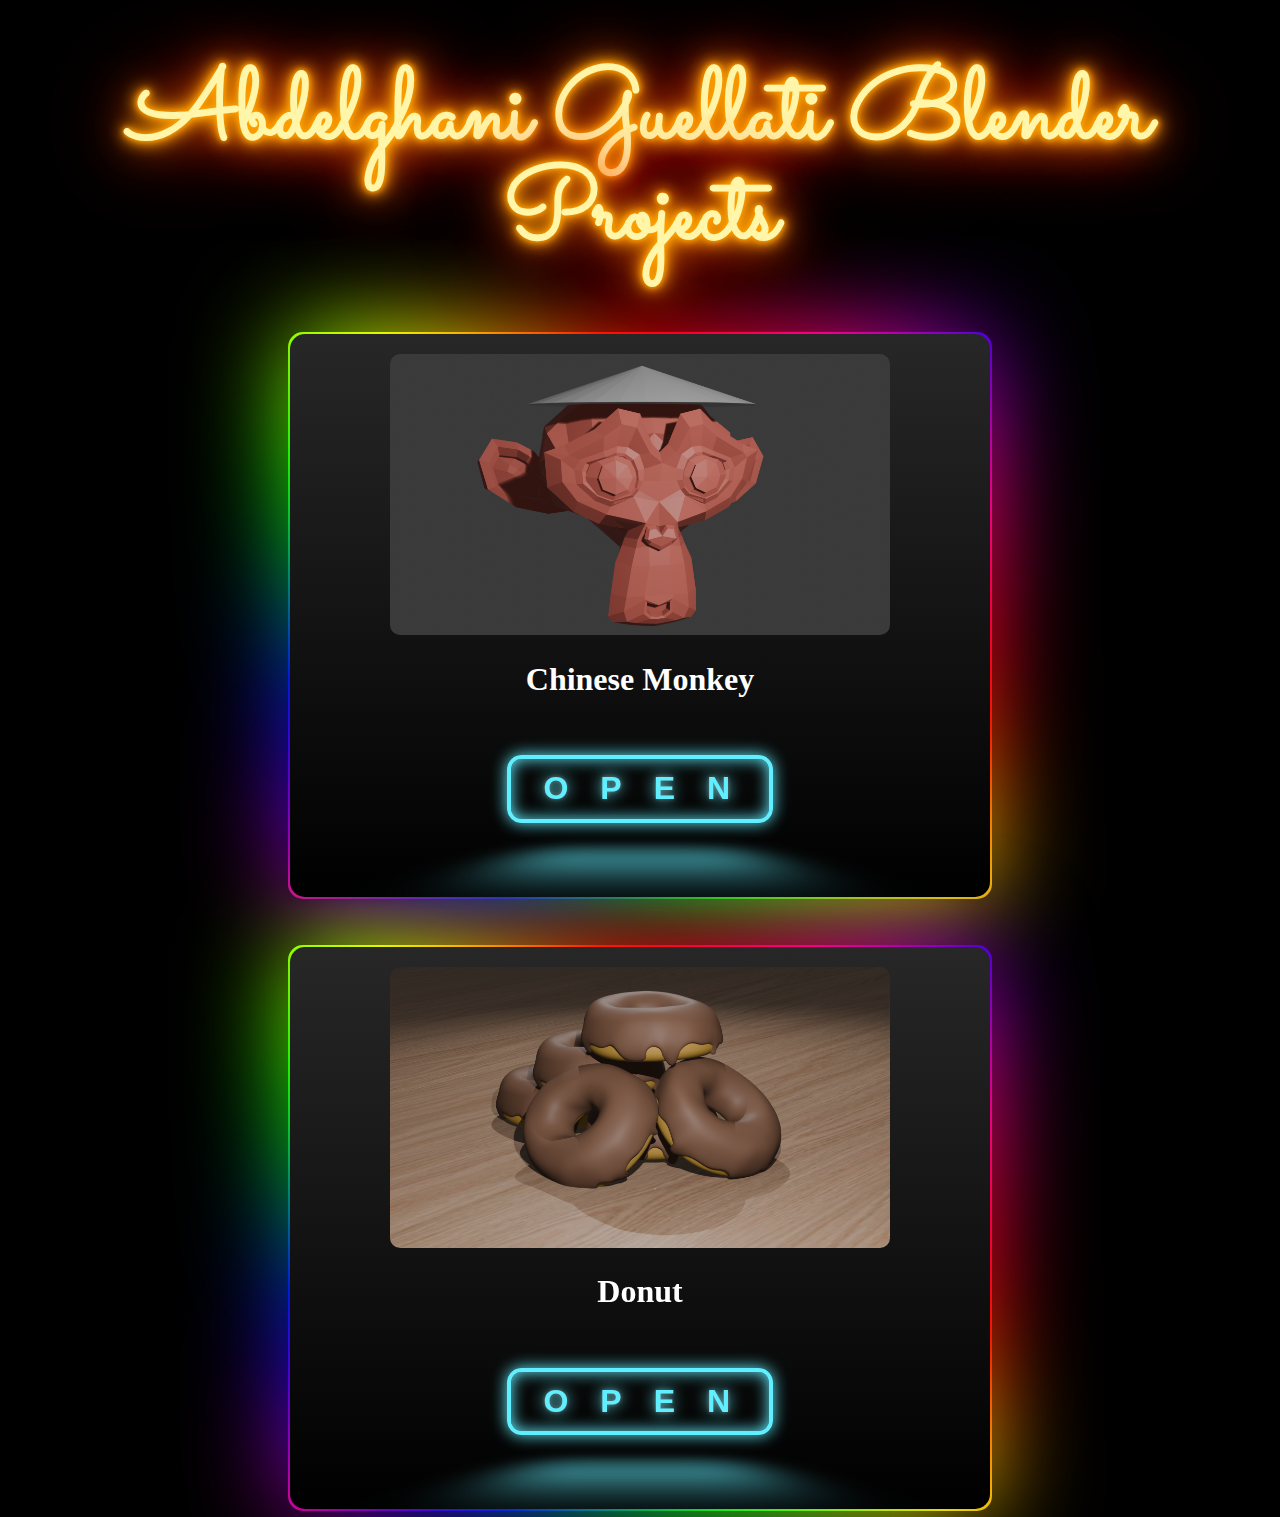
<file: index.html>
<!DOCTYPE html>
<html lang="en">
<head>
    <meta charset="UTF-8">
    <meta name="viewport" content="width=device-width, initial-scale=1.0">
    <title>MyProjects</title>
    <link rel="stylesheet" href="Style.css">
</head>
<header>
<h1>Abdelghani  Guellati  Blender  Projects</h1>    
</header>
<body>


    <div class="container">
        <img src="Chinese Monky.png" alt="Exemple d'image">
        <h1>Chinese Monkey</h1>
        <br><br>
        <button class='glowing-btn'><span class='glowing-txt'><span class='faulty-letter'></span>OPEN</span></button>
        <br><br><br><br>
    </div>

    <div class="container">
        <img src="Donut.png" alt="Exemple d'image">
        <h1>Donut</h1>
        <br><br>
        <button class='glowing-btn'><span class='glowing-txt'><span class='faulty-letter'></span>OPEN</span></button>
        <br><br><br><br>
    </div>


    

</body>
</html>
</file>
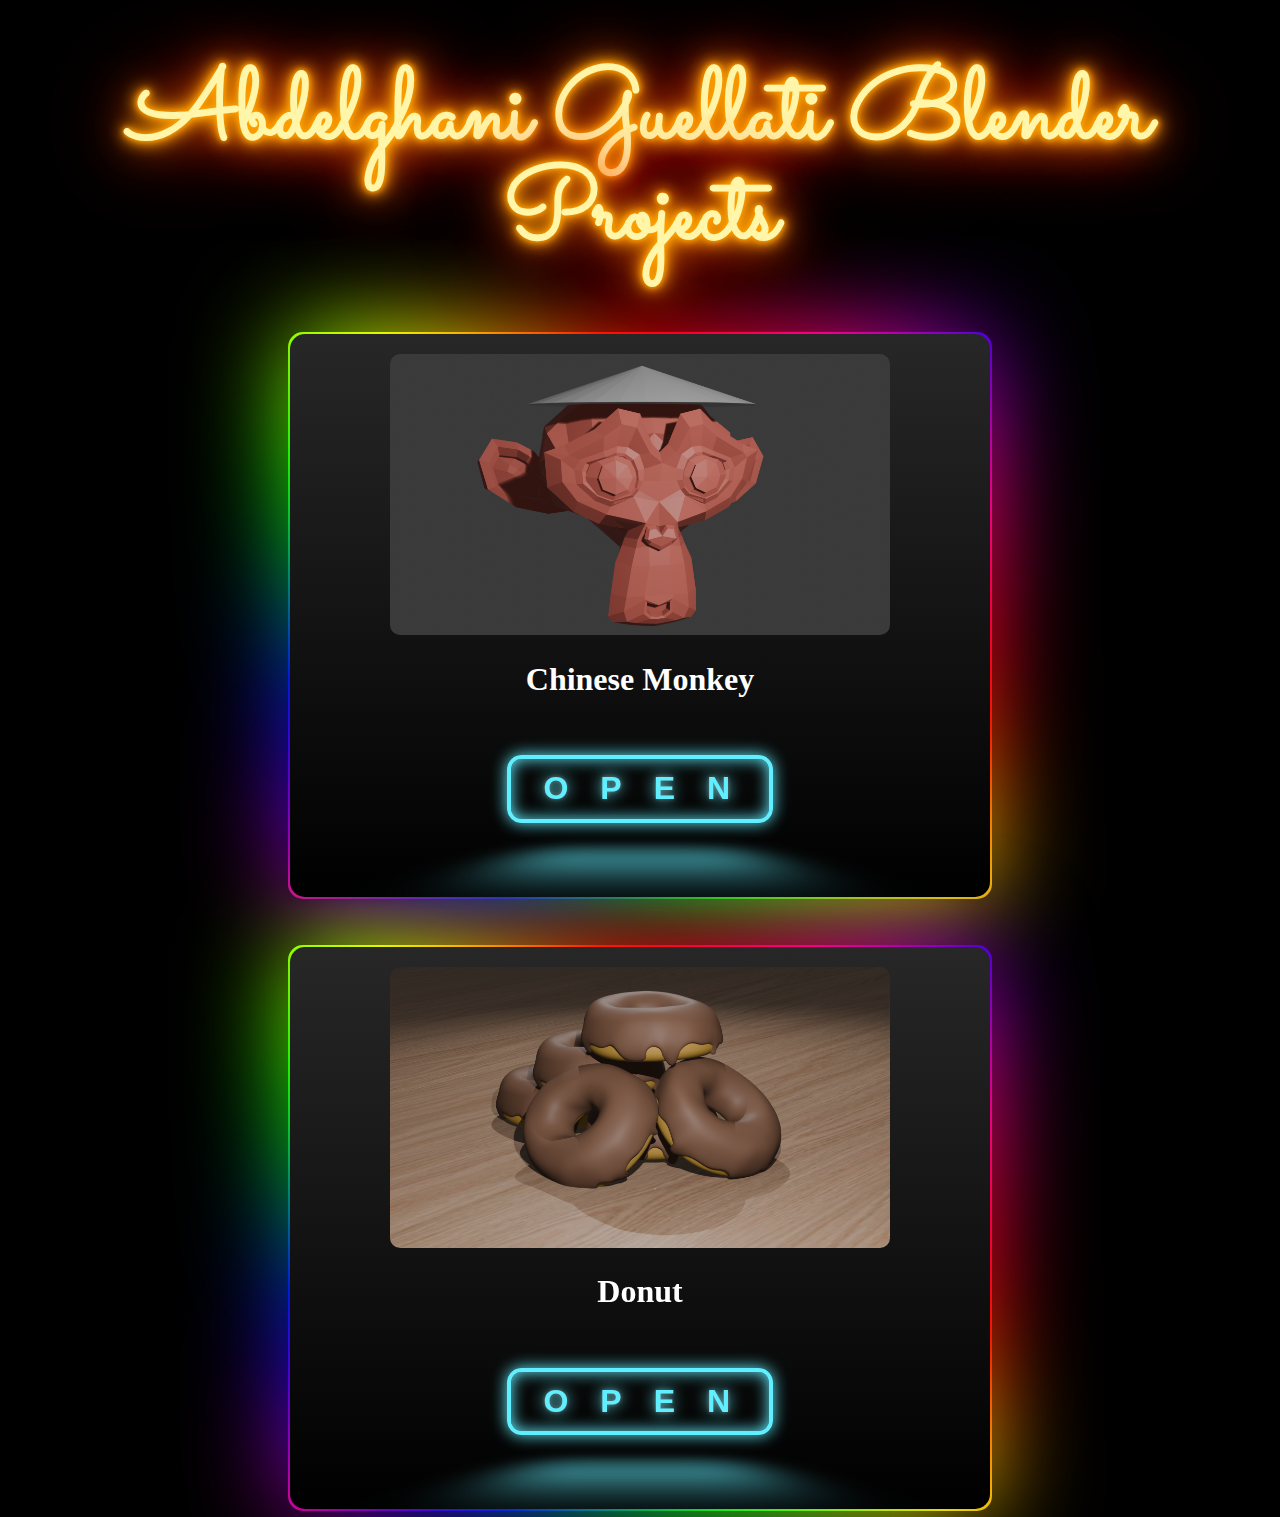
<file: MyProjects.html>
<!DOCTYPE html>
<html lang="en">
<head>
    <meta charset="UTF-8">
    <meta name="viewport" content="width=device-width, initial-scale=1.0">
    <title>MyProjects</title>
    <link rel="stylesheet" href="Style.css">
</head>
<header>
<h1>Abdelghani  Guellati  Blender  Projects</h1>    
</header>
<body>


    <div class="container">
        <img src="Chinese Monky.png" alt="Exemple d'image">
        <h1>Chinese Monkey</h1>
        <br><br>
        <button class='glowing-btn'><span class='glowing-txt'><span class='faulty-letter'></span>OPEN</span></button>
        <br><br><br><br>
    </div>

    <div class="container">
        <img src="Donut.png" alt="Exemple d'image">
        <h1>Donut</h1>
        <br><br>
        <button class='glowing-btn'><span class='glowing-txt'><span class='faulty-letter'></span>OPEN</span></button>
        <br><br><br><br>
    </div>


    

</body>
</html>
</file>
<file: Style.css>
@import url("https://fonts.googleapis.com/css?family=Sacramento&display=swap");

header h1 {
  font-size: calc(10px + 10vh);
  line-height: calc(10px + 10vh);

  text-shadow: 0 0 5px #ffa500, 0 0 15px #ffa500, 0 0 20px #ffa500, 0 0 40px #ffa500, 0 0 60px #ff0000, 0 0 10px #ff8d00, 0 0 98px #ff0000;
    color: #fff6a9;
  font-family: "Sacramento", cursive;
  text-align: center;
  animation: blink 12s infinite;
  -webkit-animation: blink 12s infinite;
}

@-webkit-keyframes blink {
  20%,
  24%,
  55% {
    color: #111;
    text-shadow: none;
  }

  0%,
  19%,
  21%,
  23%,
  25%,
  54%,
  56%,
  100% {

  text-shadow: 0 0 5px #ffa500, 0 0 15px #ffa500, 0 0 20px #ffa500, 0 0 40px #ffa500, 0 0 60px #ff0000, 0 0 10px #ff8d00, 0 0 98px #ff0000;
    color: #fff6a9;
  }
}

@keyframes blink {
  20%,
  24%,
  55% {
    color: #111;
    text-shadow: none;
  }

  0%,
  19%,
  21%,
  23%,
  25%,
  54%,
  56%,
  100% {
  text-shadow: 0 0 5px #ffa500, 0 0 15px #ffa500, 0 0 20px #ffa500, 0 0 40px #ffa500, 0 0 60px #ff0000, 0 0 10px #ff8d00, 0 0 98px #ff0000;
    color: #fff6a9;
  }
}

body
{
    background-color: black;
}
/***************************************************************************************/
/***************************************************************************************/
/***************************************************************************************/
/***************************************************************************************/
/*                                   PROJECT                                    */
/***************************************************************************************/
/***************************************************************************************/
/***************************************************************************************/
/***************************************************************************************/
.container {
  margin-top:50px;
    background-color: rgb(0, 0, 0);
    padding: 20px;
    border-radius: 15px;
    box-shadow: 0 4px 8px rgba(0,0,0,0.1);
    text-align: center;
    width: 700px;
    height: auto;
    margin-left: auto;
    margin-right:auto;
    position: relative;
	
	background: linear-gradient(0deg, #000, #272727);
  }
.container:before, .container:after {
	border-radius: 15px;
  content: '';
	position: absolute;
	left: -2px;
	top: -2px;
	background: linear-gradient(45deg, #fb0094, #0000ff, #00ff00,#ffff00, #ff0000, #fb0094, 
		#0000ff, #00ff00,#ffff00, #ff0000);
	background-size: 200%;
	width: calc(100% + 4px);
	height: calc(100% + 4px);
	z-index: -1;
	animation: steam 20s linear infinite;
}

@keyframes steam {
	0% {
		background-position: 0 0;
	}
	50% {
		background-position: 400% 0;
	}
	100% {
		background-position: 0 0;
	}
}

.container:after {
	filter: blur(50px);
}


/***************************************************************************************/
  .container img {
    width: 500px;
    height: auto;
    border-radius: 10px;
  }
.container h1
{
  color:white;
}


  @import url("https://fonts.googleapis.com/css?family=Raleway");

:root {
  --glow-color: hsl(186 100% 69%);
}

*,
*::before,
*::after {
  box-sizing: border-box;
}
  .glowing-btn {
    position: relative;
    color: var(--glow-color);
    cursor: pointer;
    padding: 0.35em 1em;
    border: 0.15em solid var(--glow-color);
    border-radius: 0.45em;
    background: none;
    perspective: 2em;
    font-family: "Raleway", sans-serif;
    font-size: 2em;
    font-weight: 900;
    letter-spacing: 1em;
  
    -webkit-box-shadow: inset 0px 0px 0.5em 0px var(--glow-color),
      0px 0px 0.5em 0px var(--glow-color);
    -moz-box-shadow: inset 0px 0px 0.5em 0px var(--glow-color),
      0px 0px 0.5em 0px var(--glow-color);
    box-shadow: inset 0px 0px 0.5em 0px var(--glow-color),
      0px 0px 0.5em 0px var(--glow-color);
    animation: border-flicker 2s linear infinite;
  }
  
  .glowing-txt {
    float: left;
    margin-right: -0.8em;
    -webkit-text-shadow: 0 0 0.125em hsl(0 0% 100% / 0.3),
      0 0 0.45em var(--glow-color);
    -moz-text-shadow: 0 0 0.125em hsl(0 0% 100% / 0.3),
      0 0 0.45em var(--glow-color);
    text-shadow: 0 0 0.125em hsl(0 0% 100% / 0.3), 0 0 0.45em var(--glow-color);
    animation: text-flicker 3s linear infinite;
  }
  
  .faulty-letter {
    opacity: 0.5;
    animation: faulty-flicker 2s linear infinite;
  }
  
  .glowing-btn::before {
    content: "";
    position: absolute;
    top: 0;
    bottom: 0;
    left: 0;
    right: 0;
    opacity: 0.7;
    filter: blur(1em);
    transform: translateY(120%) rotateX(95deg) scale(1, 0.35);
    background: var(--glow-color);
    pointer-events: none;
  }
  
  .glowing-btn::after {
    content: "";
    position: absolute;
    top: 0;
    left: 0;
    right: 0;
    bottom: 0;
    opacity: 0;
    z-index: -1;
    background-color: var(--glow-color);
    box-shadow: 0 0 2em 0.2em var(--glow-color);
    transition: opacity 100ms linear;
  }
  
  .glowing-btn:hover {
    color: rgba(0, 0, 0, 0.8);
    text-shadow: none;
    animation: none;
  }
  
  .glowing-btn:hover .glowing-txt {
    animation: none;
  }
  
  .glowing-btn:hover .faulty-letter {
    animation: none;
    text-shadow: none;
    opacity: 1;
  }
  
  .glowing-btn:hover:before {
    filter: blur(1.5em);
    opacity: 1;
  }
  
  .glowing-btn:hover:after {
    opacity: 1;
  }
  
  @keyframes faulty-flicker {
    0% {
      opacity: 0.1;
    }
    2% {
      opacity: 0.1;
    }
    4% {
      opacity: 0.5;
    }
    19% {
      opacity: 0.5;
    }
    21% {
      opacity: 0.1;
    }
    23% {
      opacity: 1;
    }
    80% {
      opacity: 0.5;
    }
    83% {
      opacity: 0.4;
    }
  
    87% {
      opacity: 1;
    }
  }
  
  @keyframes text-flicker {
    0% {
      opacity: 0.1;
    }
  
    2% {
      opacity: 1;
    }
  
    8% {
      opacity: 0.1;
    }
  
    9% {
      opacity: 1;
    }
  
    12% {
      opacity: 0.1;
    }
    20% {
      opacity: 1;
    }
    25% {
      opacity: 0.3;
    }
    30% {
      opacity: 1;
    }
  
    70% {
      opacity: 0.7;
    }
    72% {
      opacity: 0.2;
    }
  
    77% {
      opacity: 0.9;
    }
    100% {
      opacity: 0.9;
    }
  }
  
  @keyframes border-flicker {
    0% {
      opacity: 0.1;
    }
    2% {
      opacity: 1;
    }
    4% {
      opacity: 0.1;
    }
  
    8% {
      opacity: 1;
    }
    70% {
      opacity: 0.7;
    }
    100% {
      opacity: 1;
    }
  }
  
  @media only screen and (max-width: 600px) {
    .glowing-btn{
      font-size: 1em;
    }
  }
/***************************************************************************************/
/***************************************************************************************/
/***************************************************************************************/
/***************************************************************************************/
/*                                   BUTTON                                            */
/***************************************************************************************/
/***************************************************************************************/
/***************************************************************************************/
/***************************************************************************************/
</file>
